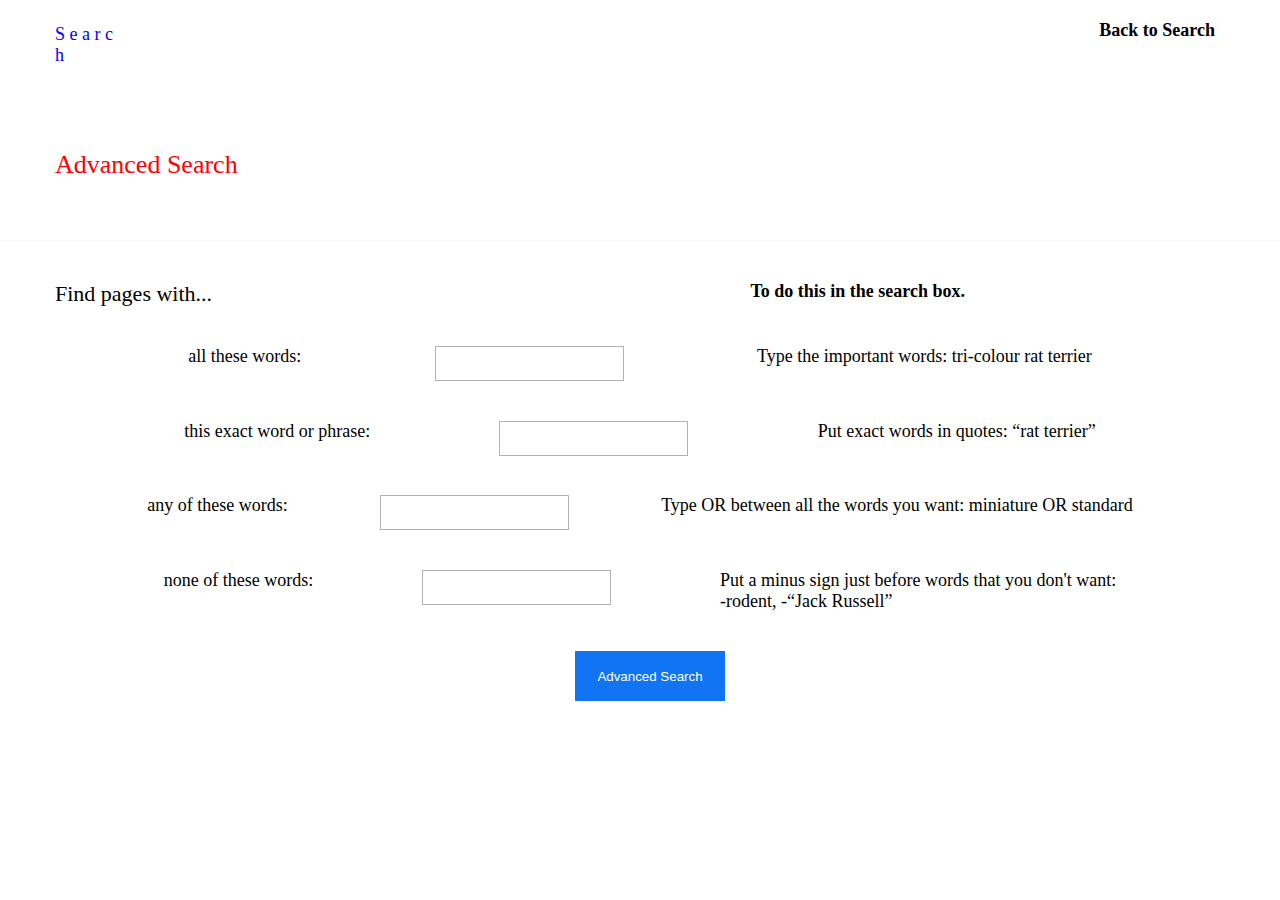
<file: pages/advacedSearch.html>
<!DOCTYPE html>
<html lang="en">

<head>
 <meta charset="UTF-8">
 <meta http-equiv="X-UA-Compatible" content="IE=edge">
 <meta name="viewport" content="width=device-width, initial-scale=1.0">
 <link rel="stylesheet" href="../css/main.min.css">
 <title>Advanced Search</title>
</head>

<body>
 <header class="header header--advanced">
  <div class="container">
   <nav class="header-nav">
    <div class="header-nav-logo">
     <span class="header-nav-logo__item">S</span>
     <span class="header-nav-logo__item">e</span>
     <span class="header-nav-logo__item">a</span>
     <span class="header-nav-logo__item">r</span>
     <span class="header-nav-logo__item">c</span>
     <span class="header-nav-logo__item">h</span>
    </div>
    <ul class="header-nav-menu">
     <li class="header-nav-menu__item">
      <a href="../index.html" class="header-nav-menu__link">Back to Search</a>
     </li>
    </ul>
   </nav>
   <h1 class="header__title">Advanced Search</h1>
  </div>
 </header>
 <main class="main container main--advanced">
  <form action="https://www.google.com/search" name="f" target="_blank" method="GET" class="main-form advanced">
   <div class="main-form-search pos">
    <div class="form-search-info">
     <div class="form-search-info-text">
      <h4 class="search-info-text__title">
       Find pages with...
      </h4>
      <h4 class="search-info-text__title">
       To do this in the search box.
      </h4>

     </div>
     <div class="search-info-block">
      <div id="label-as-q">
       <label for="input-as-q-item" class="search-info-block__item">
        all these words:
       </label>
      </div>
      <div id="input-as-q">
       <input type="text" name="as_q" class="search-info-block__input" id="input-as-q-item">
      </div>
      <div id="text-as-q">
       <p class="search-info-block__desc">
        Type the important words: tri-colour rat terrier
       </p>
      </div>
     </div>
     <div class="search-info-block">
      <div id="label-as-epq">
       <label for="input-as-q-item" class="search-info-block__item">
        this exact word or phrase:
       </label>
      </div>
      <div id="input-as-epq">
       <input type="text" name="as_epq" class="search-info-block__input" id="input-as-epq-item">
      </div>
      <div id="text-as-epq">
       <p class="search-info-block__desc">
        Put exact words in quotes: <span>rat terrier</span>
       </p>
      </div>

     </div>
     <div class="search-info-block">
      <div id="label-as-oq">
       <label for="input-as-oq-item" class="search-info-block__item">
        any of these words:
       </label>
      </div>
      <div id="input-as-oq">
       <input type="text" name="as_oq" class="search-info-block__input" id="input-as-oq-item">
      </div>
      <div id="text-as-oq">
       <p class="search-info-block__desc">
        Type OR between all the words you want: miniature OR standard
       </p>
      </div>

     </div>
     <div class="search-info-block">
      <div id="label-as-eq">
       <label for="input-as-eq-item" class="search-info-block__item">
        none of these words:
       </label>
      </div>
      <div id="input-as-eq">
       <input type="text" name="as_eq" class="search-info-block__input" id="input-as-eq-item">
      </div>
      <div id="text-as-eq">
       <p class="search-info-block__desc">
        Put a minus sign just before words that you don't want: <br>-rodent, -<span>Jack Russell</span>
       </p>
      </div>

     </div>
     <div class="search-info-btn">
      <input type="submit" value="Advanced Search" class="search-info-btn__item">
     </div>
    </div>
   </div>
  </form>
 </main>
</body>

</html>
</file>
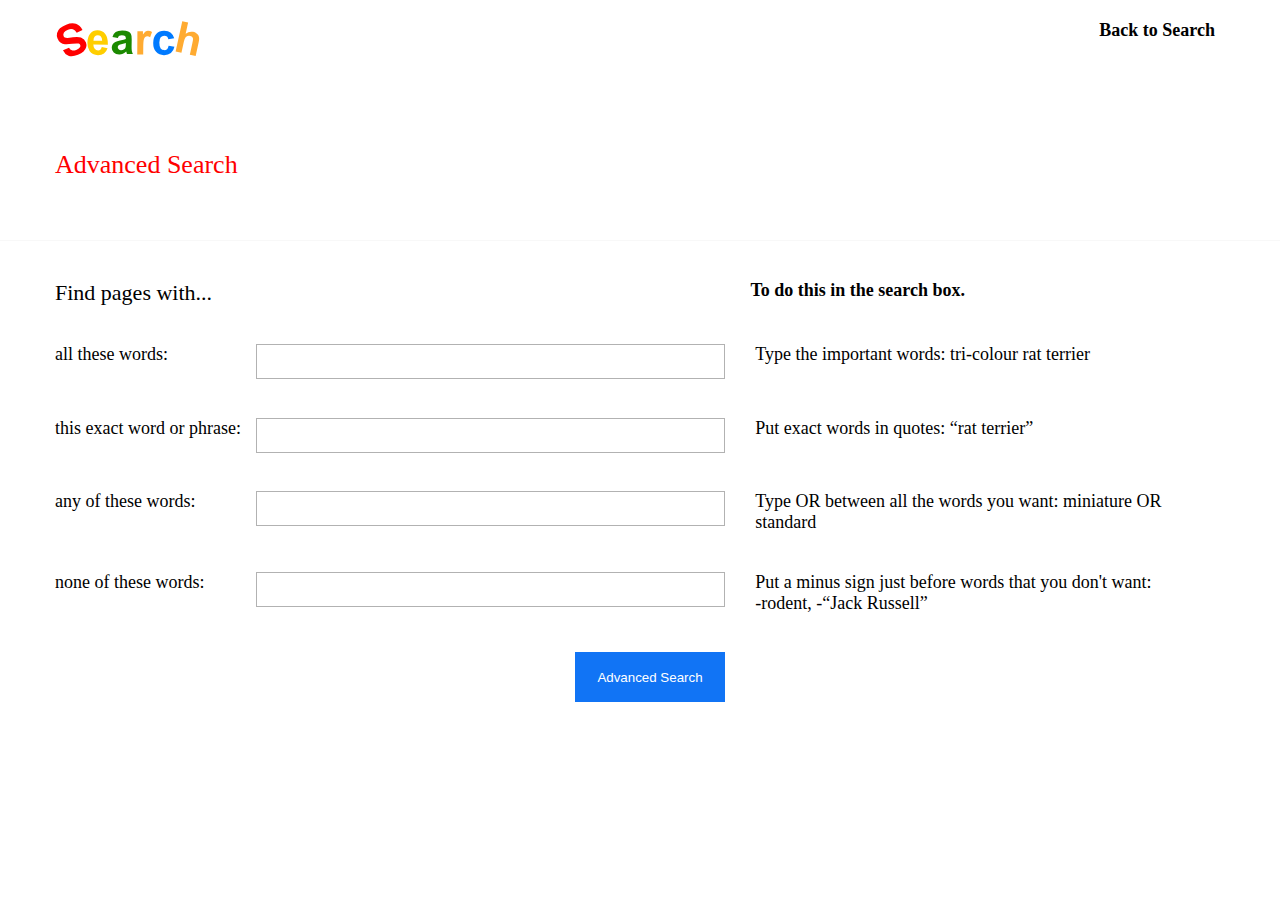
<file: pages/advancedSearch.html>
<!DOCTYPE html>
<html lang="en">

<head>
 <meta charset="UTF-8">
 <meta http-equiv="X-UA-Compatible" content="IE=edge">
 <meta name="viewport" content="width=device-width, initial-scale=1.0">
 <link rel="stylesheet" href="../css/main.min.css">
 <title>Advanced Search</title>
</head>

<body>
 <header class="header header--advanced">
  <div class="container">
   <nav class="header-nav">
    <div class="header-nav__logo advanced-logo"></div>
    <ul class="header-nav-menu">
     <li class="header-nav-menu__item">
      <a href="../index.html" class="header-nav-menu__link">Back to Search</a>
     </li>
    </ul>
   </nav>
   <h1 class="header__title">Advanced Search</h1>
  </div>
 </header>
 <main class="main main--advanced">
  <div class="container">
   <form action="https://www.google.com/search" name="f" target="_blank" method="GET" class="main-form advanced">
    <div class="main-form-search pos">
     <div class="form-search-info">
      <div class="form-search-info-text">
       <h4 class="search-info-text__title">
        Find pages with...
       </h4>
       <h4 class="search-info-text__title">
        To do this in the search box.
       </h4>

      </div>
      <div class="search-info-block">
       <div id="label-as-q" class="advanced-content">
        <label for="input-as-q-item" class="search-info-block__item">
         all these words:
        </label>
       </div>
       <div id="input-as-q" class="advanced-content">
        <input type="text" name="as_q" class="search-info-block__input" id="input-as-q-item">
       </div>
       <div id="text-as-q" class="advanced-content">
        <p class="search-info-block__desc">
         Type the important words: tri-colour rat terrier
        </p>
       </div>
      </div>
      <div class="search-info-block">
       <div id="label-as-epq" class="advanced-content">
        <label for="input-as-q-item" class="search-info-block__item">
         this exact word or phrase:
        </label>
       </div>
       <div id="input-as-epq" class="advanced-content">
        <input type="text" name="as_epq" class="search-info-block__input" id="input-as-epq-item">
       </div>
       <div id="text-as-epq" class="advanced-content">
        <p class="search-info-block__desc">
         Put exact words in quotes: <span>rat terrier</span>
        </p>
       </div>

      </div>
      <div class="search-info-block">
       <div id="label-as-oq" class="advanced-content">
        <label for="input-as-oq-item" class="search-info-block__item">
         any of these words:
        </label>
       </div>
       <div id="input-as-oq" class="advanced-content">
        <input type="text" name="as_oq" class="search-info-block__input" id="input-as-oq-item">
       </div>
       <div id="text-as-oq" class="advanced-content">
        <p class="search-info-block__desc">
         Type OR between all the words you want: miniature OR standard
        </p>
       </div>

      </div>
      <div class="search-info-block">
       <div id="label-as-eq" class="advanced-content">
        <label for="input-as-eq-item" class="search-info-block__item">
         none of these words:
        </label>
       </div>
       <div id="input-as-eq" class="advanced-content">
        <input type="text" name="as_eq" class="search-info-block__input" id="input-as-eq-item">
       </div>
       <div id="text-as-eq" class="advanced-content">
        <p class="search-info-block__desc">
         Put a minus sign just before words that you don't want: <br>-rodent, -<span>Jack Russell</span>
        </p>
       </div>

      </div>
      <div class="search-info-btn">
       <input type="submit" value="Advanced Search" class="search-info-btn__item">
      </div>
     </div>
    </div>
   </form>
  </div>
 </main>
</body>

</html>
</file>
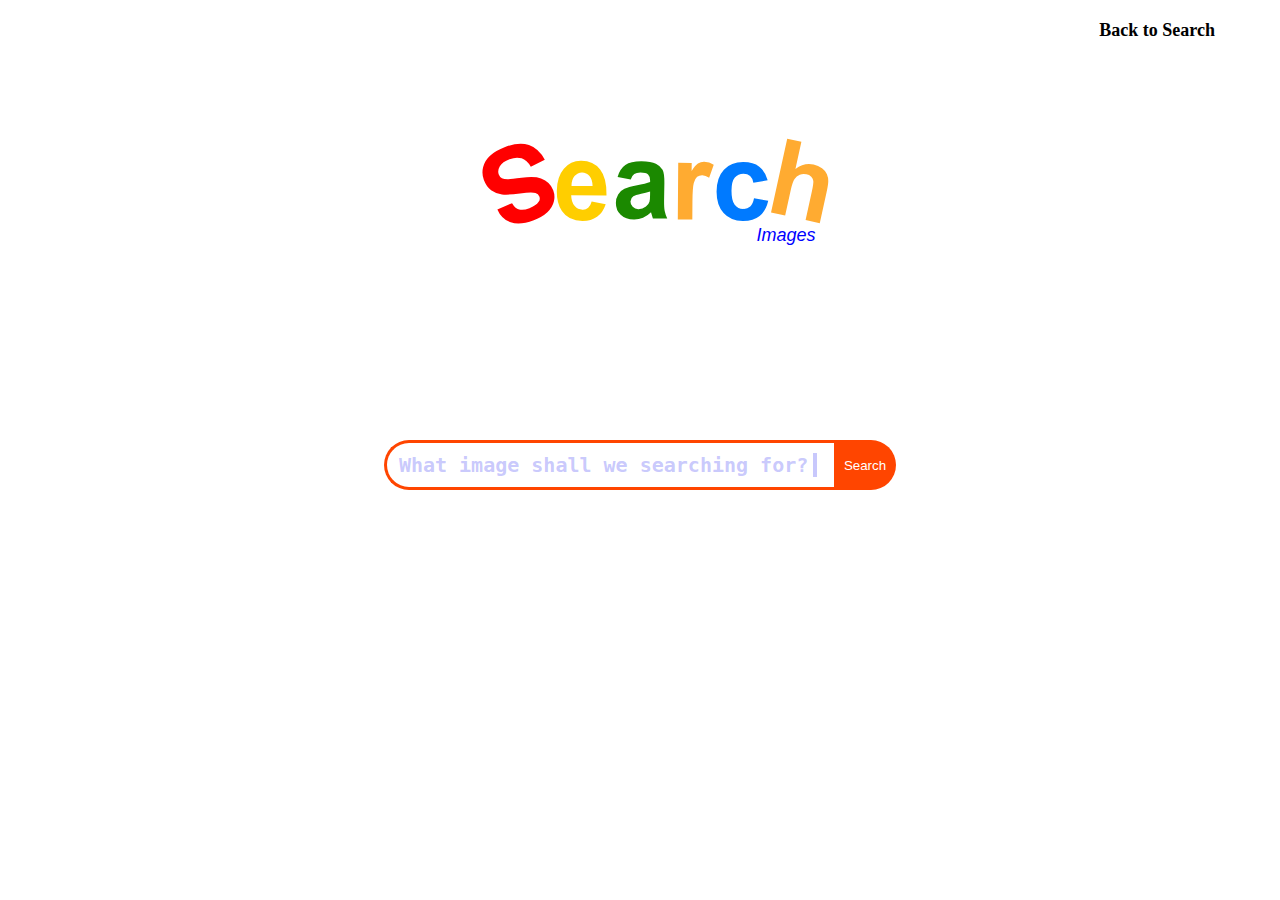
<file: pages/images.html>
<!DOCTYPE html>
<html lang="en">

<head>
 <meta charset="UTF-8">
 <meta http-equiv="X-UA-Compatible" content="IE=edge">
 <meta name="viewport" content="width=device-width, initial-scale=1.0">
 <link rel="stylesheet" href="../css/main.min.css">
 <title>Search Images</title>
</head>

<body>
 <header class="header">
  <div class="container">
   <nav class="header-nav">
    <ul class="header-nav-menu">
     <li class="header-nav-menu__item">
      <a href="../index.html" class="header-nav-menu__link">Back to Search</a>
     </li>
    </ul>
   </nav>
   <div class="header__logo search-img"></div>
  </div>
 </header>
 <main class="main">
  <div class="container">
   <form action="https://www.google.com/images" name="search" method="GET" class="main-form img-search" target="_blank">
    <div class="main-form-search">
     <input type="text" name="q" placeholder=" " class="main-form-search__item" id="search">
     <label class="main-form-search__label img-placeholder" for="search">What image shall we searching for? </label>

     <input type="submit" value="Search" class="main-form-search__btn">
    </div>
   </form>
  </div>
 </main>
</body>

</html>
</file>
<file: css/main.min.css>
.header-nav__logo,.header__logo,.main-form{display:-webkit-box;display:-ms-flexbox;display:flex;-webkit-box-pack:center;-ms-flex-pack:center;justify-content:center;-webkit-box-align:center;-ms-flex-align:center;align-items:center}.header-nav-menu__link:hover{color:orange}.main-form-search .form-search-info .search-info-btn__item,.main-form-search__btn,.main-form-btns__item{height:50px;background:orangered;border:none;padding:0 10px;color:white;border-top-right-radius:100px;border-bottom-right-radius:100px;cursor:pointer}.main-form-search .form-search-info .search-info-btn__item:hover,.main-form-search__btn:hover,.main-form-btns__item:hover{-webkit-box-shadow:-1px 4px 9px 1px orangered;box-shadow:-1px 4px 9px 1px orangered;-webkit-transition:.2s all ease-in-out;transition:.2s all ease-in-out}.main-form-search__item{height:50px;width:450px;padding:15px;border:3px solid orangered;border-top-left-radius:100px;border-bottom-left-radius:100px;border-right:none;outline:none;font-size:20px}.main-form-search__item::-webkit-input-placeholder,.main-form-search__item:focus+label,.main-form-search__item:not(:placeholder-shown)+label{opacity:0;-webkit-transition:all .2s ease-in-out;transition:all .2s ease-in-out;outline:none;border:none}.main-form-search .form-search-info .search-info-block .advanced-content{width:100%}.main-form-search .form-search-info .search-info-block .advanced-content:nth-child(1){width:500px}.main-form-search .form-search-info .search-info-block .advanced-content:nth-child(2){margin-right:30px}.header-nav__logo,.header__logo{width:100%;position:relative}.header-nav__logo::before,.header__logo::before{content:"";position:absolute;height:109px;bottom:0;background:url(../img/search-logo.svg) no-repeat 100% 100%;background-size:contain;width:400px}@media (max-width: 375px) and (min-width: 320px){.container{max-width:320px;margin:0 auto;padding-left:5px}.header-nav{max-width:370px}.header__logo{max-width:310px;position:relative}.header__logo.search-img::after{content:"";position:absolute;top:95% !important;right:5% !important;display:block}.header__logo::before{content:"";left:50%;-webkit-transform:translate(-50%);transform:translate(-50%);width:100%}.main-form.img-search{height:30vh}.main-form-btns__item{margin-top:30px}.main-form-btns__item:first-child{margin-top:0}.main-form-search__label{width:31ch !important;font-size:12px !important}.main-form-search__item{max-width:230px}}*{margin:0 0;padding:0 0;-webkit-box-sizing:border-box;box-sizing:border-box}body{color:blue;font-size:18px;min-height:100%}html{height:100%}.container{width:100%;max-width:1170px;margin:0 auto;display:block}.header--advanced{border-bottom:1px solid #8080800f}.header__title{display:-webkit-box;display:-ms-flexbox;display:flex;-webkit-box-align:center;-ms-flex-align:center;align-items:center;height:150px;color:red;font-weight:500;font-size:26px}.header-nav{display:-webkit-box;display:-ms-flexbox;display:flex;-webkit-box-align:center;-ms-flex-align:center;align-items:center;-webkit-box-pack:justify;-ms-flex-pack:justify;justify-content:space-between;min-width:800px;height:90px}.header-nav-menu{width:100%;height:50px;padding-right:10px;display:-webkit-box;display:-ms-flexbox;display:flex;-webkit-box-pack:end;-ms-flex-pack:end;justify-content:flex-end}.header-nav-menu__item{list-style-type:none;font-weight:600;margin-left:30px}.header-nav-menu__link{color:black;text-decoration:none;cursor:pointer}.header-nav__logo{-webkit-box-pack:start;-ms-flex-pack:start;justify-content:start;height:35px}.header-nav__logo:before{content:"";width:149px;height:45px}.header__logo{height:150px}.header__logo.search-img:after{position:absolute;content:"Images";top:90%;right:35%;font-weight:500;font-style:italic;font-family:"Arial", sans-serif}.main{height:100%}.main-form{-webkit-box-orient:vertical;-webkit-box-direction:normal;-ms-flex-direction:column;flex-direction:column;-webkit-box-pack:space-evenly;-ms-flex-pack:space-evenly;justify-content:space-evenly;height:50vh}.main-form.advanced{height:100%;width:100%;color:black}.main-form-search{height:50px;position:relative;display:-webkit-box;display:-ms-flexbox;display:flex}.main-form-search.pos{position:static;display:-webkit-box;display:-ms-flexbox;display:flex;-webkit-box-pack:justify;-ms-flex-pack:justify;justify-content:space-between;width:100%;-webkit-box-align:baseline;-ms-flex-align:baseline;align-items:baseline}.main-form-search .form-search-info{display:-webkit-box;display:-ms-flexbox;display:flex;-webkit-box-orient:vertical;-webkit-box-direction:normal;-ms-flex-direction:column;flex-direction:column;-webkit-box-pack:space-evenly;-ms-flex-pack:space-evenly;justify-content:space-evenly;height:500px;width:100%}.main-form-search .form-search-info-text{display:-webkit-box;display:-ms-flexbox;display:flex;-webkit-box-pack:justify;-ms-flex-pack:justify;justify-content:space-between;width:910px}.main-form-search .form-search-info__desc{display:block;margin-top:16px}.main-form-search .form-search-info__desc:first-child{margin-top:0}.main-form-search .form-search-info .search-info-text__title:first-child{font-size:22px;font-weight:100}.main-form-search .form-search-info .search-info-block{display:-webkit-box;display:-ms-flexbox;display:flex;-webkit-box-pack:space-evenly;-ms-flex-pack:space-evenly;justify-content:space-evenly}.main-form-search .form-search-info .search-info-block__input{width:100%;height:35px;border:1px solid rgba(129,128,128,0.609)}.main-form-search .form-search-info .search-info-block__input:active,.main-form-search .form-search-info .search-info-block__input:focus{border-color:#0059ff;outline:none}.main-form-search .form-search-info .search-info-block__input[type="text"]{padding-left:10px}.main-form-search .form-search-info .search-info-block__desc span::before,.main-form-search .form-search-info .search-info-block__desc span::after{display:inline-block;content:""}.main-form-search .form-search-info .search-info-block__desc span::before{content:"\201c"}.main-form-search .form-search-info .search-info-block__desc span::after{content:"\201d"}.main-form-search .form-search-info .search-info-btn{display:-webkit-box;display:-ms-flexbox;display:flex;-webkit-box-pack:end;-ms-flex-pack:end;justify-content:flex-end;width:670px}.main-form-search .form-search-info .search-info-btn__item{border-radius:0%;background-color:#1174f5;width:150px}.main-form-search .form-search-info .search-info-btn__item:hover{-webkit-box-shadow:-1px 4px 9px 1px blue;box-shadow:-1px 4px 9px 1px blue}.main-form-search__label{width:30ch;font-family:monospace;font-size:20px;position:absolute;padding-left:15px;top:50%;-webkit-transform:translateY(-50%);transform:translateY(-50%);left:0;color:rgba(156,156,250,0.555);border-right:4px solid rgba(156,156,250,0.555);white-space:nowrap;font-weight:bolder;overflow:hidden;-webkit-animation:flashingCursor 0.75s infinite step-end,typingText 3s steps(30);animation:flashingCursor 0.75s infinite step-end,typingText 3s steps(30)}.main-form-search__label.img-placeholder{width:36ch}.main-form-search__label.animation-none{-webkit-animation:none;animation:none;position:static;-webkit-transform:none;transform:none;border-right:none}@-webkit-keyframes flashingCursor{0%{border-color:rgba(156,156,250,0.555)}50%{border-color:transparent}100%{border-color:rgba(156,156,250,0.555)}}@keyframes flashingCursor{0%{border-color:rgba(156,156,250,0.555)}50%{border-color:transparent}100%{border-color:rgba(156,156,250,0.555)}}@-webkit-keyframes typingText{from{width:0}}@keyframes typingText{from{width:0}}.main-form-btns__item{width:200px;border-radius:100px;margin-left:30px}.main-form-btns__item.advanced-btn{background-color:blue;border-radius:0}
</file>
